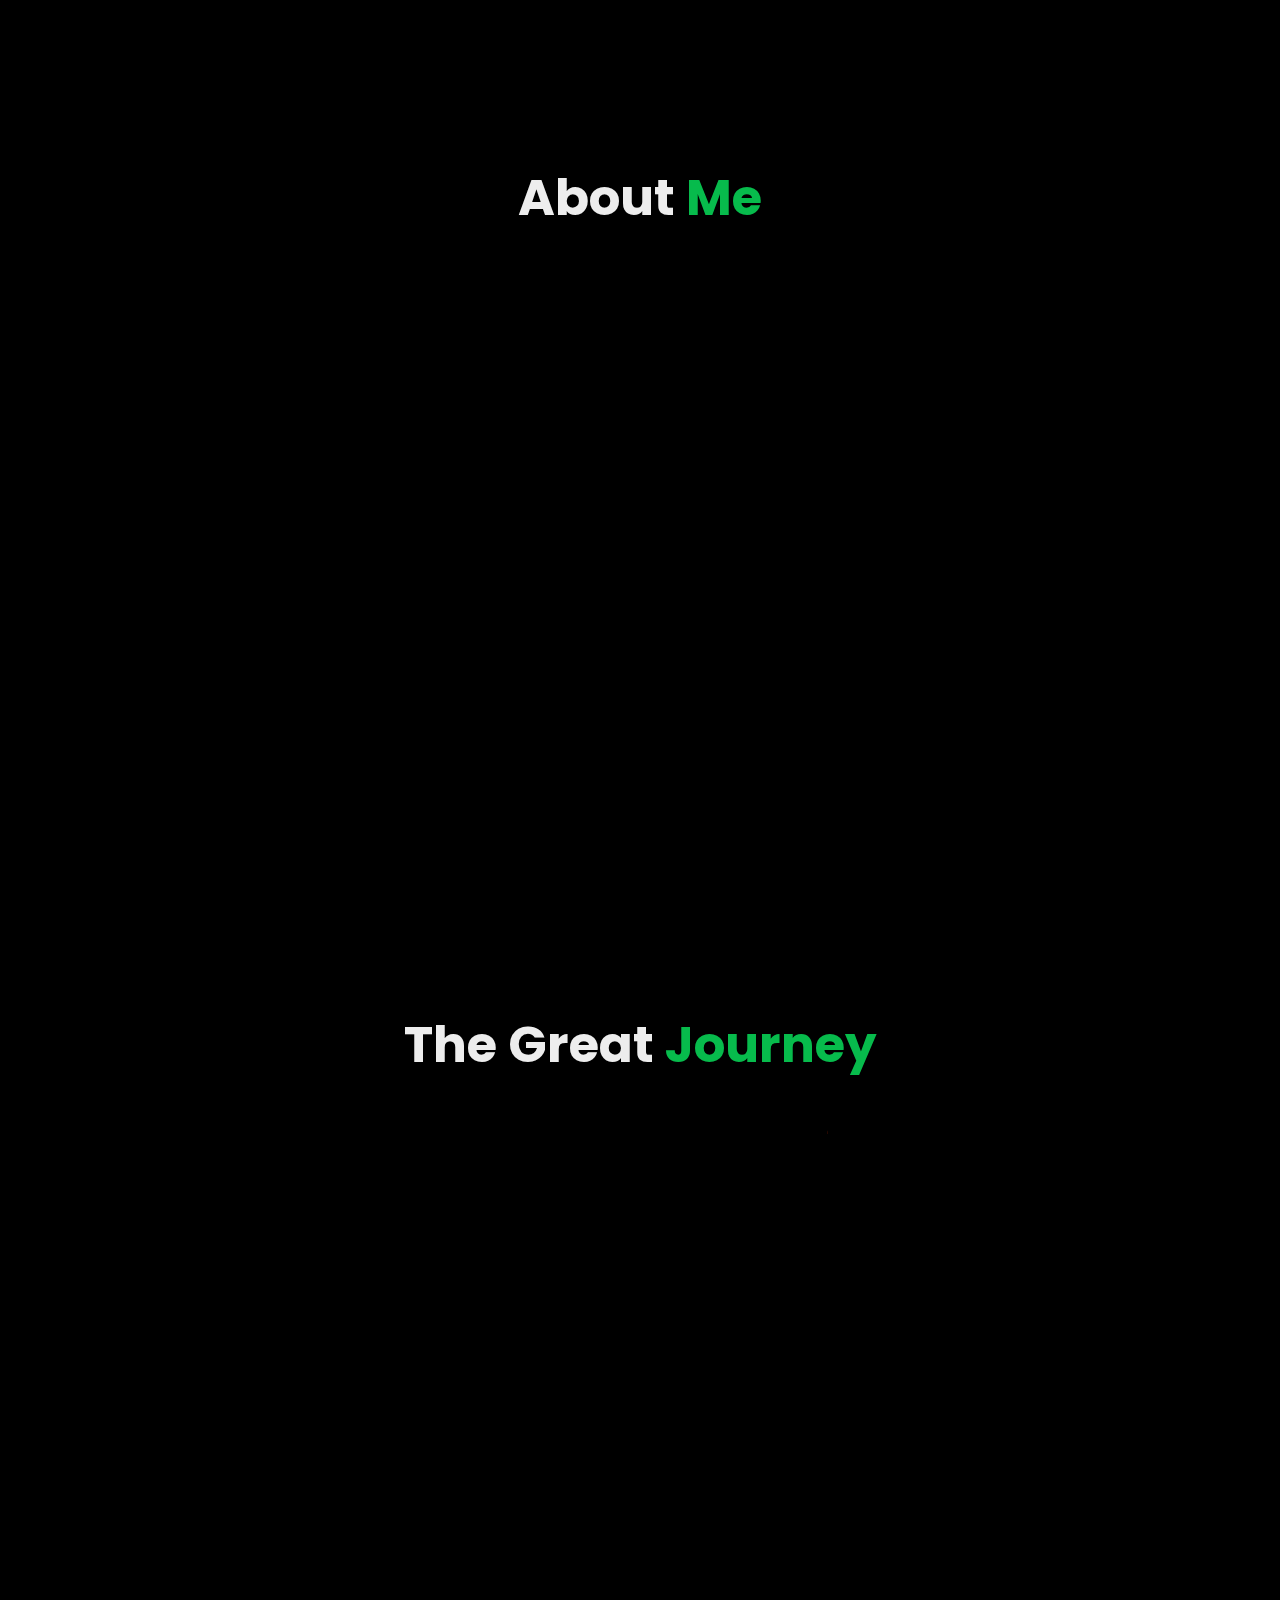
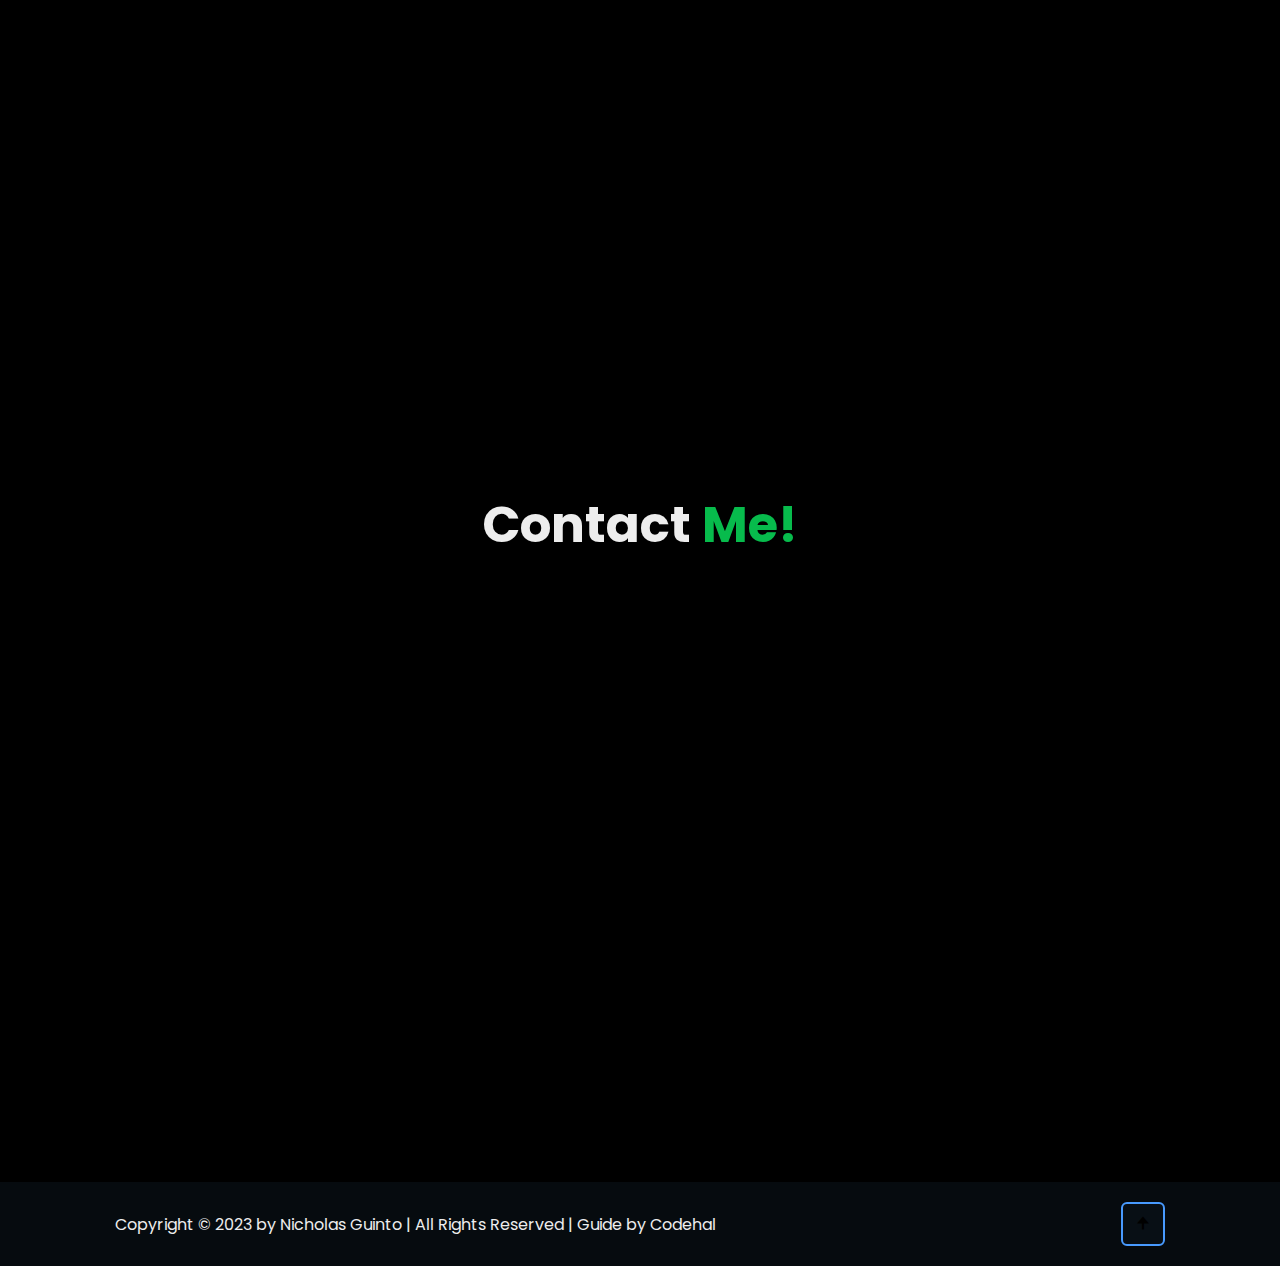
<file: index.html>
<!DOCTYPE html>
<!--
    Title: Portfolio
    Author: Nicholas Guinto
    Purpose: Showcase works and education over time
    Source: Codehal @ https://www.youtube.com/watch?v=sQoiM7i5Nqc&t=274s
    Associated Files: style.css, mobile.css, script.js, logo.PNG, background.png, about.png
-->

<html lang = "en">
<head>
    <meta charset = "utf-8">
    <meta http-equiv = "X-UA-Compatible" content = "IE=edge">
    <meta name = "viewport" content = "width=device=width, initial-scale =1.0">
    <title>Nicholas Guinto | Portfolio</title>

    <link rel = "stylesheet" href = "css/style.css">
    <link rel = "stylesheet" href = "css/mobile.css">
    <link rel = "stylesheet" href = "css/animation.css">

    <!---------------------------------- Box Icons ----------------------------------->
    <link href='https://unpkg.com/boxicons@2.1.4/css/boxicons.min.css' rel='stylesheet'>
</head>
<body>
    <!---------------------------------- Header Design ----------------------------------->
    <header class = "header">
        <a href = "index.html" class = "logo"><img src = "images/logo.PNG" class = "logo" alt = "logo"><span class="animate" style="--i:1;"></span></a>

        <div class="bx bx-menu" id="menu-icon"><span class="animate" style="--i:2;"></span></div>

        <nav class = "navbar">
            <a href= "#home" class ="active">Home</a>
            <a href= "#skills">Skills</a>
            <a href= "#about">About</a>
            <a href= "#education">Education</a>
            <a href= "#contact">Contact</a>

            <span class="active-nav"></span>
            <span class="animate" style="--i:2;"></span>
        </nav>
    </header>

    <!---------------------------------- Home Section Design ----------------------------------->
    <section class="home show-animate" id="home">
        <div class="home-content">
            <h1>Hi! I'm Nicholas <span>Guinto</span><span class="animate" style="--i:2;"></span></h1>
            <div class="text-animate">
                <h3>Comp Sci Major</h3>
                <span class="animate" style="--i:3;"></span>
            </div>
            <p>I am currently studying at SUNY New Paltz for my Bachelor's. Outside of being a student,
                I am the appointed treasurer of the Epsilon Sigma chapter of <a href ="https://www.apd.org" target="_blank">Alpha Phi Delta Fraternity</a>
                and I am a part time Eyewear Advisor for <a href="http://austinryanoptika.weebly.com/" target="_blank">Austin Ryan Optika.</a>
                <span class="animate" style="--i:4;"></span>
            </p>

            <div class="btn-box">
                <a href="#contact" class="btn">Hire Me</a>
                <a href="downloads/Nicholas's Resume.pdf" target="_blank" class="btn"><i class='bx bx-download' ></i>Resume</a>
                <span class="animate" style="--i:5;"></span>
            </div>
        </div>

        <div class="home-sci">
            <a href="https://www.facebook.com/nikko.guinto.3" target="_blank"><i class='bx bxl-facebook-circle' ></i></a>
            <a href="https://www.instagram.com/itsnikkoguinto/" target="_blank"><i class='bx bxl-instagram-alt' ></i></a>
            <a href="https://www.linkedin.com/in/nicholas-guinto-34b02a158/" target="_blank"><i class='bx bxl-linkedin-square' ></i></a>
            <a href="https://github.com/nikkoguinto99" target="_blank"><i class='bx bxl-github'></i></a>
            <span class="animate" style="--i:6;"></span>
        </div>

        <div class="home-imgHover"></div>
        <span class="animate home-img" style="--i:7;"></span>
    </section>
<!---------------------------------- Skills Section Design ----------------------------------->
<section class="skills" id="skills">
    <h2 class="heading">My <span>Skills</span><!--<span class="animate scroll" style="--i:1;"></span> Adds Animation--></h2>

    <div class="skills-row">
        <div class="skills-column">
            <h3 class="title">Coding Skills<span class="animate scroll" style="--i:2;"></span></h3>

            <div class="skills-box">
                <div class="skills-content">
                    <div class="progress">
                        <h3>HTML <span>60%</span></h3>
                        <div class="bar"><span></span></div>
                    </div>

                    <div class="progress">
                        <h3>CSS <span>60%</span></h3>
                        <div class="bar"><span></span></div>
                    </div>

                    <div class="progress">
                        <h3>PHP <span>40%</span></h3>
                        <div class="bar"><span></span></div>
                    </div>

                    <div class="progress">
                        <h3>SQL <span>30%</span></h3>
                        <div class="bar"><span></span></div>
                    </div>

                </div>
                <span class="animate scroll" style="--i:3;"></span>
            </div>
        </div>

        <div class="skills-column">
            <h3 class="title">Professional Skills<span class="animate scroll" style="--i:5;"></span></h3>

            <div class="skills-box">
                <div class="skills-content">
                    <div class="progress">
                        <h3>Web Design <span>80%</span></h3>
                        <div class="bar"><span></span></div>
                    </div>

                    <div class="progress">
                        <h3>Graphic Design <span>75%</span></h3>
                        <div class="bar"><span></span></div>
                    </div>

                    <div class="progress">
                        <h3>Backend <span>50%</span></h3>
                        <div class="bar"><span></span></div>
                    </div>

                    <div class="progress">
                        <h3>Presentation <span>65%</span></h3>
                        <div class="bar"><span></span></div>
                    </div>

                </div>
                <span class="animate scroll" style="--i:6;"></span>
            </div>
            
        </div>

    </div>
</section>
    <!---------------------------------- About Section Design ----------------------------------->
    <section class="about" id="about">
        <h2 class="heading">About <span>Me</span><!--<span class="animate scroll" style="--i:1;"></span> Adds animation --></h2>

        <div class="about-img">
            <img src="images/about.png" alt="About">
            <span class = "circle-spin"></span>
            <span class="animate scroll" style="--i:2;"></span>
        </div>

        <div class="about-content">
            <h3>Entry Level Cybersecurity<span class="animate scroll" style="--i:3;"></span></h3>
            <p>As stated above, I am currently a Senior year undergraduate at SUNY New Paltz. By the end of my
                curriculum, I am hoping to get a career in the world of Cybersecurity. I have always been curious about
                technology and computer programming. When I have an idea of what I want to make, I set out to do what I must in order
                to make that goal a reality. Click on the button below to see some of my work!
                <span class="animate scroll" style="--i:4;"></span>
            </p>

            <div class="btn-box btns">
                <a href="pages/works.html" class = "btn">See Work</a>
                <span class="animate scroll" style="--i:5;"></span>
            </div>
        </div>
    </section>

    <!---------------------------------- Education Section Design ----------------------------------->
    <section class="education" id="education">
        <h2 class="heading">The Great <span>Journey</span><!-- <span class="animate scroll" style="--i:1;"></span> Adds Animation --></h2>

        <div class="education-row">
            <div class="education-column">
                <h3 class="title">Education<span class="animate scroll" style="--i:2;"></span></h3>

                <div class="education-box">
                    <div class="education-content">
                        <div class="content">
                            <div class="year"><i class='bx bx-calendar' ></i> 2015-2018</div>
                            <h3>Regents Diploma w/ Advanced Designation</h3>
                            <p>Students must score 65 or higher on the following nine exams to earn an advanced Regents diploma.

                                English Language Arts (ELA)
                                Three math exams (Algebra I, Geometry, and Algebra II/Trigonometry)
                                One social studies exam (Global History and Geography or U.S. History and Government)
                                Two science exams (Living Environment and one of these: Chemistry, Earth Science, or Physics)
                                Any additional Regents exam, or another option approved by the State
                                Any NYC World Languages exam (also known as Languages Other Than English (LOTE) exam)</p>
                        </div>
                    </div>

                    <div class="education-content">
                        <div class="content">
                            <div class="year"><i class='bx bx-calendar' ></i> 2018-2022</div>
                            <h3>Associate of Applied Science in Computer Information Systems</h3>
                            <p>After switching majors from Occupational Therapist Assistant to Computer Information Systems,
                                I graduated from Rockland Community College in 2022
                            </p>
                        </div>
                    </div>

                    <div class="education-content">
                        <div class="content">
                            <div class="year"><i class='bx bx-calendar' ></i> 2022-Present</div>
                            <h3>Bachelor's Degree in Computer Science</h3>
                            <p>Currently in Progress, expected to graduate in 2025</p>
                        </div>
                    </div>
                    <span class="animate scroll" style="--i:3;"></span>
                </div>

            </div>

            <div class="education-column">
                <h3 class="title">Experience<span class="animate scroll" style="--i:5;"></span></h3>

                <div class="education-box">
                    <div class="education-content">
                        <div class="content">
                            <div class="year"><i class='bx bx-calendar' ></i> 2020-Present</div>
                            <h3>Web Development | Artist Portfolio</h3>
                            <p>Simple HTML/CSS files that showcase art portfolio</p>
                        </div>
                    </div>

                    <div class="education-content">
                        <div class="content">
                            <div class="year"><i class='bx bx-calendar' ></i> Fall 2023</div>
                            <h3>Computer Science Portfolio</h3>
                            <p>Displays my current work within Computer Science!
                            </p>
                        </div>
                    </div>

                    <div class="education-content">
                        <div class="content">
                            <div class="year"><i class='bx bx-calendar' ></i> Fall 2023 | IN PROGRESS</div>
                            <h3>O.P.T.I.C.s</h3>
                            <p>Currently in Progress</p>
                        </div>
                    </div>
                    <span class="animate scroll" style="--i:6;"></span>
                </div>
            </div>
        </div>
    </section>
    <!---------------------------------- Contact Section Design ----------------------------------->
    <section class="contact" id="contact">
        <h2 class="heading">Contact <span>Me!</span><!-- <span class="animate scroll" style="--i:1;"></span> Adds Animation --></h2>

        <form name="submit-to-google-sheet">
            <div class="input-box">
                <div class="input-field">
                    <input type="text" name="Name" placeholder="Full Name" required>
                    <span class="focus"></span>
                </div>

                <div class="input-field">
                    <input type="text" name="Email" placeholder="Email Address" required>
                    <span class="focus"></span>
                </div>
                <span class="animate scroll" style="--i:3;"></span>

                <div class="input-field">
                    <input type="text" name="Phone" placeholder="Mobile Number" required>
                    <span class="focus"></span>
                </div>
                <div class="input-field">
                    <input type="text" name="Subject" placeholder="Email Subject" required>
                    <span class="focus"></span>
                </div>

                <span class="animate scroll" style="--i:5;"></span>
            </div>
                <div class="textarea-field">
                    <textarea name="Message" id="" cols="30" rows="10" name="Message" placeholder="Your Message" required></textarea>
                    <span class="focus"></span>
                
                    <span class="animate scroll" style="--i:7;"></span>
                </div>
                <div class="btn-box btns">
                    <button type="submit" class="btn">Submit</button>

                    <span class="animate scroll" style="--i:8;"></span>
                </div>
                <span id="msg"><h3></h3></span>
        </form>

    </section>
    <!---------------------------------- Footer Section Design ----------------------------------->
    <footer class="footer">
        <div class="footer-text">
            <p>Copyright &copy; 2023 by Nicholas Guinto | All Rights Reserved | Guide by Codehal</p>

        </div>

        <div class="footer-iconTop">
            <a href="#"><i class='bx bxs-up-arrow-alt' ></i></a>
        </div>
    </footer>
    <script src = "js/script.js"></script>

    <!-- Source: https://github.com/jamiewilson/form-to-google-sheets -->
      <script>
        const scriptURL = 'https://script.google.com/macros/s/AKfycbwsP_DLE55e_g3i7zGazkuP1KinkRwh6Ux7Jh26ggxF7Fr5qbSu6zJV5v5cDweLjNpA/exec';
        const form = document.forms['submit-to-google-sheet'];
        const msg = document.getElementById("msg")

        form.addEventListener('submit', e => {
        e.preventDefault();
        fetch(scriptURL, { method: 'POST', body: new FormData(form) })
        .then(response => {
            msg.innerHTML = "Message Sent Succesfully"
            setTimeout(function(){
                msg.innerHTML = ""
            }, 5000)
            form.reset()
        })
        .catch(error => console.error('Error!', error.message));
        });
      </script>
</body>
</html>
</file>
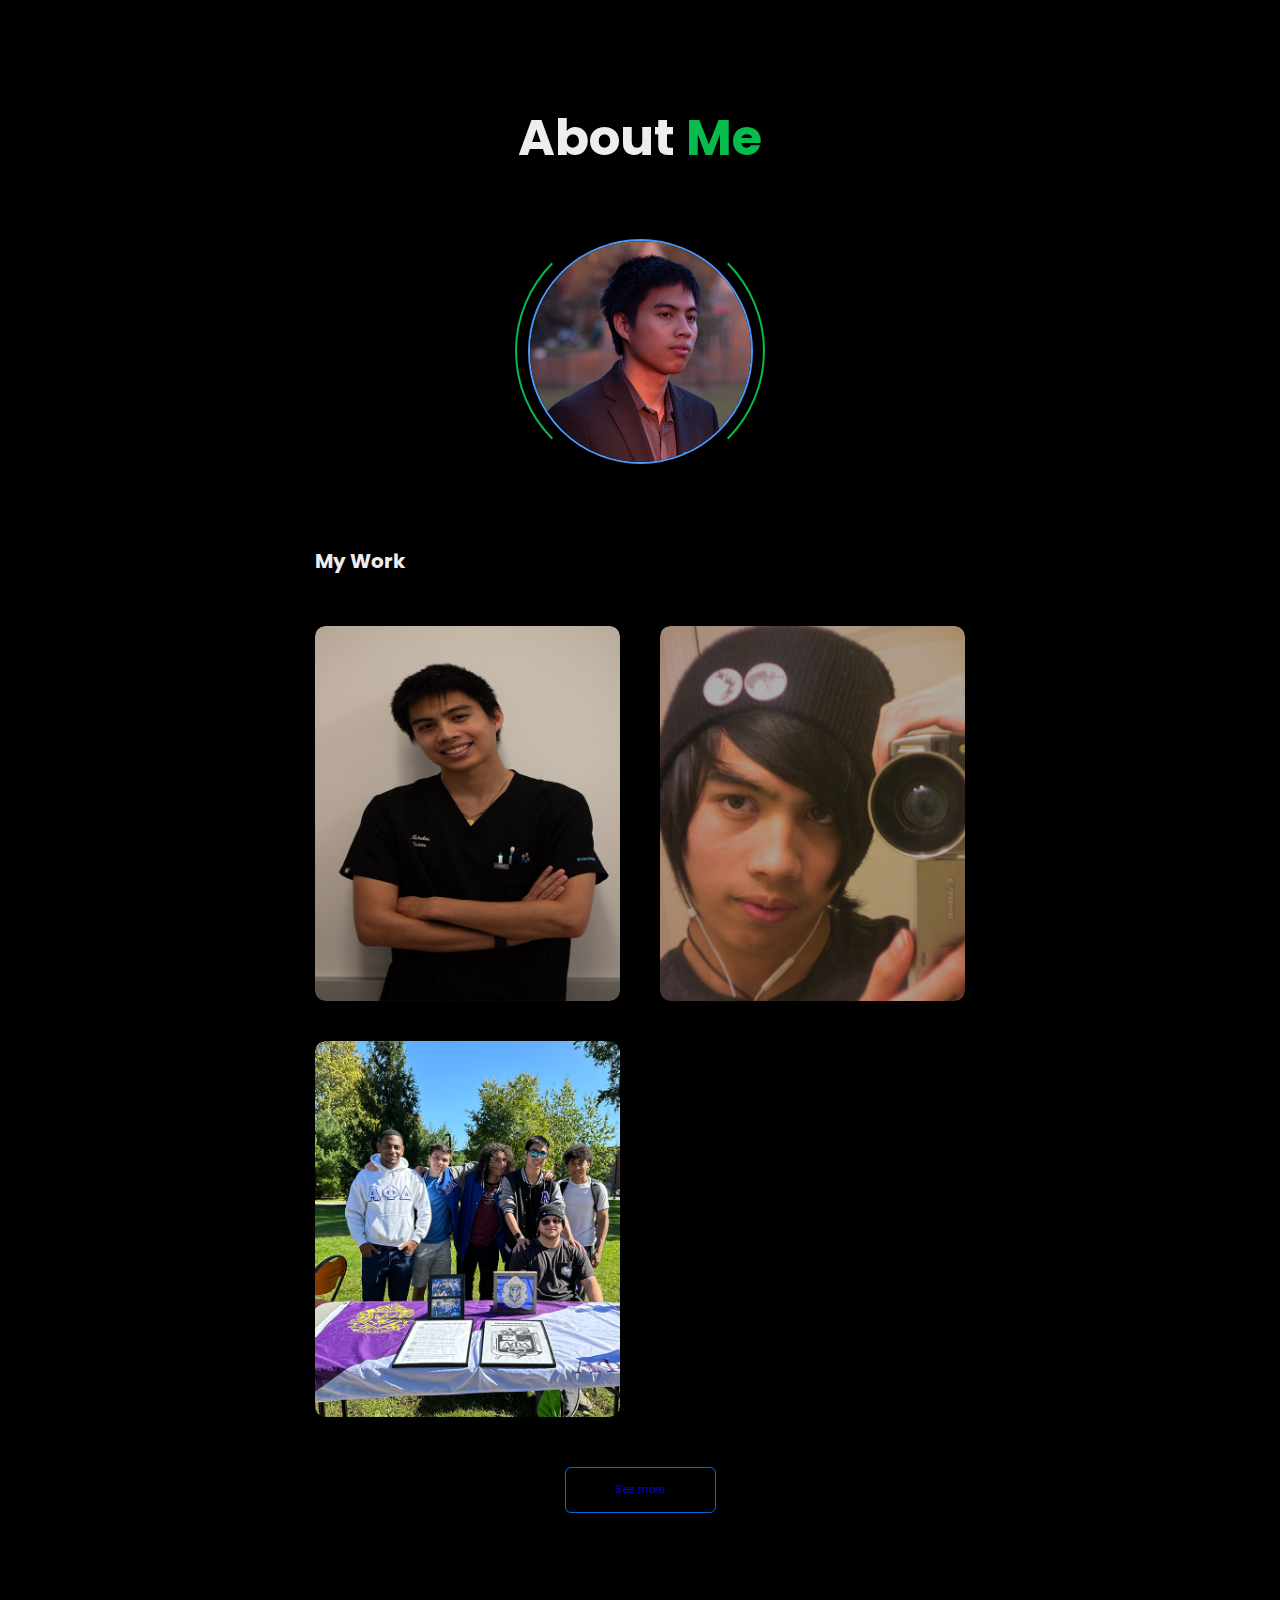
<file: pages/works.html>
<!DOCTYPE html>
<!--
    Title: Works Page
    Author: Nicholas Guinto
    Purpose: Showcase works and education over time
    Source: Codehal @ https://www.youtube.com/watch?v=sQoiM7i5Nqc&t=274s
    Associated Files: style.css, mobile.css, script.js, logo.PNG, background.png, about.png, index.html
-->

<html lang = "en">
<head>
    <meta charset = "utf-8">
    <meta http-equiv = "X-UA-Compatible" content = "IE=edge">
    <meta name = "viewport" content = "width=device=width, initial-scale =1.0">
    <title>Nicholas Guinto | Portfolio</title>

    <link rel = "stylesheet" href = "../css/style.css">
    <link rel = "stylesheet" href = "../css/mobile.css">
    <link rel = "stylesheet" href = "../css/animation.css">
    <link rel = "stylesheet" href = "../css/workstyle.css">

    <!-- Box Icons -->
    <link href='https://unpkg.com/boxicons@2.1.4/css/boxicons.min.css' rel='stylesheet'>
</head>
<body>
    <header class = "header">
        <a href = "../index.html" class = "logo"><img src = "../images/logo.PNG" class = "logo" alt = "logo"><span class="animate" style="--i:1;"></span></a>

        <div class="bx bx-menu" id="menu-icon"><span class="animate" style="--i:2;"></span></div>

        <nav class = "navbar">
            <a href= "../index.html#home">Home</a>
            <a href= "../index.html#skills">Skills</a>
            <a href= "#" class ="active">About</a>
            <a href= "../index.html#education">Education</a>
            
            <a href= "../index.html#contact">Contact</a>

            <span class="active-nav"></span>
            <span class="animate" style="--i:2;"></span>
        </nav>
    </header>
    <section class="about" id="about">
        <h2 class="heading">About <span>Me</span></h2>

        <div class="about-img">
            <img src="../images/about.png" alt="About">
            <span class = "circle-spin"></span>
        </div>
        <div id="portfolio">
            <div class="container">
                <h1 class = "sub-title">My Work</h1>
                <div class="work-list">
                    <div class="work">
                        <img src = "../images/work-1.png">
                        <div class="layer">
                            <h3>O.P.T.I.C.S</h3>
                            <p>Currently a work in Progress. Utlizes PHP and SQL to
                                function as a patient and doctor portal for
                                Optometrists
                            </p>
                            <a href = "#"><box-icon name='link-external'></box-icon></a>
                        </div>
                    </div>
                    <div class="work">
                        <img src = "../images/work-3.png">
                        <div class="layer">
                        <h3>Filmography/Photography</h3>
                        <p>Setting and visuals is very important when it comes to
                            constructing 3D spaces for games or other
                            3D based applications
                        </p>
                        <a href = "#"><box-icon name='link-external'></box-icon></a>
                        </div>
                    </div>
                    <div class="work">
                        <img src = "../images/work-2.png">
                        <div class="layer">
                        <h3>Team Building and Organization</h3>
                        <p>It is imperative to work alongside a team that works
                            just as hard and is just as cooperative as you are
                        </p>
                        <a href = "#"><box-icon name='link-external'></box-icon></a>
                        </div>
                    </div>
                </div>
                <a href ="#" class = "btn">See more</a>
            </div>
        </div>       
        
    </section>
</body>
</html>
</file>
<file: css/style.css>
/**
    Title: Stlye.css
    Author: Nicholas Guinto
    Purpose: Main CSS file to stylize index.html
**/

@import url('https://fonts.googleapis.com/css2?family=Poppins:wght@300;400;500;600;700;800;900&display=swap');

*{
    margin: 0;
    padding: 0;
    box-sizing: border-box;
    text-decoration: none;
    border: none;
    outline: none;
    scroll-behavior: smooth;
    font-family: 'Poppins',sans-serif;
}

:root{
    --bg-color: #000000; /*Background*/
    --second-bg-color: #05081A; /*Use for Footer*/
    --tertiary-bg-color: 
    --text-color: #ededed; /*White Text*/
    --main-color: #07BB4C; /*Primary Green*/
    --secondary-color: #58A3FE; /*Secondary Blue*/
}

html{
    font-size: 62.5%;
    overflow-x: hidden;
}

body{
    background: var(--bg-color);
    color: var(--text-color);
}

.header{
    position: fixed;
    top: 0;
    left: 0;
    width: 100%;
    padding: 2rem 9%;
    background: transparent; /**Header background change color!*/
    display: flex;
    justify-content: space-between;
    align-items: center;
    z-index: 100;
    transition: .3s;
}

.header.sticky{
   /* background: var(--second-bg-color); */
}

.logo{
    position: relative;
    font-size: 2.5rem;
    color: var(--text-color);
    font-weight: 600; 
}

.navbar{
    position: relative;
}

.navbar a{
    font-size: 1.7rem;
    color: var(--text-color);
    font-weight: 500;
    margin-left: 3.5rem;
    transition: .3s;
}

.navbar a:hover,
.navbar a.active{
    color: var(--main-color);
}

#menu-icon{
    font-size: 3.6rem;
    color: var(--text-color);
    cursor: pointer;
    display: none;
}

section{
    min-height: 100vh;
    padding: 10rem 9% 2rem;
}

.home{
    display: flex;
    align-items: center;
    padding: 0 9%;
    background: url('../images/background.png') no-repeat;
    background-size: cover;
    background-position: center;
}

.logo{
    width: 150px;
}

.home-content{
    max-width: 60rem;
    z-index: 99;
}

.home-content h1{
    position: relative;
    display: inline-block;
    font-size: 5.6rem;
    font-weight: 700;
    line-height: 1.3;
}

/* Changes Span in H1 to all White */ /*
.home-content h1 span{
    color: var(--text-color)
}
*/

.home-content .text-animate{
    position: relative;
    width: 32.8rem;
}

.home-content .text-animate h3{
    font-size: 3.2rem;
    font-weight: 700;
    color: transparent;
    -webkit-text-stroke: .7px var(--main-color); 
    background-image: linear-gradient(var(--main-color), var(--main-color));
    background-repeat: no-repeat;
    -webkit-background-clip: text;
    background-position: -33rem 0; /* Change first value for text fill in*/
    animation: homeBgText 6s linear infinite;
    animation-delay: 2s;
}

.home.show-animate .home-content .text-animate h3{
    animation: homeBgText 6s linear infinite;
    animation-delay: 2s;
}

.home-content .text-animate h3::before{
    content: '';
    position: absolute;
    top: 0;
    left: 0;
    width: 0;
    height: 100%;
    border-right: 2px solid var(--main-color);
    z-index: 1;
    animation: homeCursorText 6s linear infinite;
    animation-delay: 2s;
}

.home.show-animate .home-content .text-animate h3::before{
    animation: homeCursorText 6s linear infinite;
    animation-delay: 2s;
}

.home-content p{
    position: relative;
    font-size: 1.6rem;
    margin: 2rem 0 4rem;
}

.btn-box{
    position: relative;
    display: flex;
    justify-content: space-between;
    width: 34.5rem;
    height: 5rem;
}

.btn-box .btn{
    position: relative;
    display: inline-flex;
    justify-content: center;
    align-items: center;
    width: 15rem;
    height: 100%;
    background: var(--secondary-color);
    border: .2rem solid var(--secondary-color); /** Sets border of button background **/
    border-radius: .8rem; /** Rounds Buttons **/
    font-size: 1.8rem;
    font-weight: 600;
    letter-spacing: .1rem;
    color: var(--bg-color);
    z-index: 1;
    overflow: hidden;
    transition: .5s;
}

.btn-box .btn:hover{
    color: var(--secondary-color);
}

.btn-box .btn:nth-child(2){
    background: transparent;
    color: var(--secondary-color);
}

.btn-box .btn:nth-child(2):hover{
    color: var(--bg-color);
}

.btn-box .btn:nth-child(2)::before{
    background: var(--secondary-color);
}

.btn-box .btn::before{
    content: '';
    position: absolute;
    top: 0;
    left: 0;
    width: 0%;
    height: 100%;
    background: var(--bg-color);
    z-index: -1;
    transition: .5s;
}

.btn-box .btn:hover::before{
    width: 100%;
}

.home-sci{
    position: absolute;
    bottom: 4rem;
    width: 170px;
    display: flex;
    justify-content: space-between;
}

.home-sci a{
    position: relative;
    display: inline-flex;
    justify-content: center;
    align-items: center;
    width: 40px;
    height: 40px;
    background: transparent;
    border: .2rem solid var(--secondary-color);
    border-radius: 50%;
    font-size: 20px;
    color: var(--secondary-color);
    z-index: 1;
    overflow: hidden;
}

.home-sci a:hover{
    color: var(--bg-color);
}

.home-sci a::before{
    content: '';
    position: absolute;
    top: 0;
    left: 0;
    width: 0%;
    height: 100%;
    background: var(--secondary-color);
    z-index: -1;
    transition: .5s;
}

.home-sci a:hover::before{
    width: 100%
}

.home-imgHover{
    position: absolute;
    top: 0;
    right: 0;
    width: 25%; /* Modify this to choose hover width*/
    height: 100%;
     /*border: 2px solid red;*/ /* Uncomment this for Debugging purposes*/
    transition: 3s;
}

.home-imgHover:hover{
    background: var(--bg-color);
    opacity: .8;
}

/************************************************** About Me **************************************************/

.about{
    display: flex;
    justify-content: center;
    align-items: center;
    flex-direction: column;
    gap: 2rem;
    background: var(--bg-color);
    padding-bottom: 6rem;
}

.heading{
    position: relative;
    font-size: 5rem;
    margin-bottom: 3rem;
    text-align: center;
}

span{
    color: var(--main-color);
}

.about-img{
    position: relative;
    width: 25rem;
    height: 25rem;
    border-radius: 50%;
    display: flex;
    justify-content: center;
    align-items: center;
}

.about-img img{
    width: 90%;
    border-radius: 50%;
    border: .2rem solid var(--secondary-color);
}

.about-img .circle-spin{
    position: absolute;
    top: 50%;
    left: 50%;
    transform: translate(-50%, -50%) rotate(0);
    width: 100%;
    height: 100%;
    border-radius: 50%;
    border-top: .2rem solid var(--bg-color);
    border-bottom: .2rem solid var(--bg-color);
    border-left: .2rem solid var(--main-color);
    border-right: .2rem solid var(--main-color);
    animation: aboutSpinner 8s linear infinite;
}

.about-content{
    text-align: center;
}

.about-content h3{
    position: relative;
    font-size: 2.6rem;
}

.about-content p{
    position: relative;
    font-size: 1.6rem;
    margin: 2rem 0 3rem;
}

.btn-box.btns{
    display: inline-block;
    width: 15rem;
}

/************************************************** Education & Experience **************************************************/

.education{
    display: flex;
    justify-content: center;
    align-items: center;
    flex-direction: column;
    min-height: auto;
    padding-bottom: 5rem;
}

.education .education-row{
    display: flex;
    flex-wrap: wrap;
    gap: 5rem;
}

.education-row .education-column{
    flex: 1 1 40rem;
}

.education-column .title{
    position: relative;
    display: inline-block;
    font-size: 2.5rem;
    margin: 0 0 1.5rem 2rem;
}

.education-column .education-box{
    position: relative;
    border-left: .2rem solid var(--secondary-color);
}

.education-box .education-content{
    position: relative;
    padding-left: 2rem;
}

.education-box .education-content::before{
    content: '';
    position: absolute;
    top: 0;
    left: -1.1rem;
    width: 2rem;
    height: 2rem;
    background: var(--secondary-color);
    border-radius: 50%;

}

.education-content .content{
    position: relative;
    padding: 1.5rem;
    border: .2rem solid var(--secondary-color);
    border-radius: .6rem;
    margin-bottom: 2rem;
    overflow: hidden;
}

.education-content .content::before{
    content: '';
    position: absolute;
    top: 0;
    left: 0;
    width: 0%;
    height: 100%;
    background: var(--secondary-color);
    z-index: -1;
    transition: .5s;
}

.education-content .content:hover::before{
    width: 100%;
    opacity: 5%;
}

.education-content .content .year{
    font-size: 1.5rem;
    color: var(--secondary-color);
    padding-bottom: .5rem;
}

.education-content .content .year i{
    padding-right: .5rem;
}

.education-content .content h3{
    font-size: 2rem;
}

.education-content .content p{
    font-size: 1.6rem;
}

/************************************************** Skills **************************************************/

.skills{
    min-height: auto;
    padding-bottom: 7rem;
    background: var(--bg-color);
}

.skills h2{
    display: inline-block;
    left: 50%;
    transform: translateX(-50%);
}

.skills .skills-row{
    display: flex;
    flex-wrap: wrap;
    gap: 5rem;
}

.skills-row .skills-column{
    flex: 1 1 40rem;
}

.skills-column .title{
    position: relative;
    display: inline-block;
    font-size: 2.5rem;
    margin: 0 0 1.5rem;
}

.skills-column .skills-box{
    position: relative;
}

.skills-box .skills-content{
    position: relative;
    border: .2rem solid var(--secondary-color);
    border-radius: .6rem;
    padding: .5rem 1.5rem;
    z-index: 1;
    overflow: hidden;
}

.skills-box .skills-content::before{
    content: '';
    position: absolute;
    top: 0;
    left: 0;
    width: 0%;
    height: 100%;
    background: var(--secondary-color);
    z-index: -1;
    transition: .5s;
}

.skills-box .skills-content:hover::before{
    width: 100%;
    opacity: 5%;
}

.skills-content .progress{
    padding: 1rem 0;
}

.skills-content .progress h3{
    font-size: 1.7rem;
    display: flex;
    justify-content: space-between;
}

.skills-content .progress h3 span{
    color: var(--text-color);
}

.skills-content .progress .bar{
    height: 2.5rem;
    border-radius: .6rem;
    border: .2rem solid var(--secondary-color);
    padding: .5rem;
    margin: 1rem 0;
}

.skills-content .progress .bar span{
    display: block;
    height: 100%;
    border-radius: .3rem;
    background: var(--secondary-color);
}

/************************************************** Coding Percentages **************************************************/

.skills-column:nth-child(1) .skills-content .progress:nth-child(1) .bar span{ /*HTML*/
    width: 60%;
}

.skills-column:nth-child(1) .skills-content .progress:nth-child(2) .bar span{ /*CSS*/
    width: 60%;
}

.skills-column:nth-child(1) .skills-content .progress:nth-child(3) .bar span{ /*PHP*/
    width: 40%;
}

.skills-column:nth-child(1) .skills-content .progress:nth-child(4) .bar span{ /*SQL*/
    width: 30%;
}

/************************************************** Professional Percentages **************************************************/

.skills-column:nth-child(2) .skills-content .progress:nth-child(1) .bar span{ /*Web Design*/
    width: 80%;
}

.skills-column:nth-child(2) .skills-content .progress:nth-child(2) .bar span{ /*Graphic Design*/
    width: 75%;
}

.skills-column:nth-child(2) .skills-content .progress:nth-child(3) .bar span{ /*Backend*/
    width: 50%;
}

.skills-column:nth-child(2) .skills-content .progress:nth-child(4) .bar span{ /*Presentation*/
    width: 65%;
}

.contact{
    min-height: auto;
    padding-bottom: 7rem;
}

.contact h2{
    display: inline-block;
    left: 50%;
    transform: translateX(-50%);
}

.contact form{
    max-width: 70rem;
    margin: 0 auto;
    text-align: center;
}

.contact form .input-box{
    position: relative;
    display: flex;
    justify-content: space-between;
    flex-wrap: wrap;
}

.contact form .input-box .input-field{
    position: relative;
    width: 49%;
    margin: .8rem 0;
}

.contact form .input-box .input-field input,
.contact form .textarea-field textarea{
    width: 100%;
    height: 100%;
    padding: 1.5rem;
    font-size: 1.6rem;
    color: var(--text-color);
    background: transparent;
    border-radius: .6rem;
    border: .2rem solid var(--secondary-color);
}

.contact form .input-box .input-field input::placeholder,
.contact form .textarea-field textarea::placeholder{
    color: var(--text-color);
}

.contact form .focus{
    position: absolute;
    top: 0;
    left: 0;
    width: 0%;
    height: 100%;
    background: var(--second-bg-color);
    z-index: -1;
    transition: .5s;
}

.contact form .input-box .input-field input:focus~.focus,
.contact form .input-box.input-field input:valid~.focus,
.contact form .textarea-field textarea:focus~.focus,
.contact form .textarea-field textarea:focus~.focus {
    width: 100%
}

.contact form .textarea-field{
    position: relative;
    margin: .8rem 0 2.7rem;
    display: flex;
}

.contact form .textarea-field textarea{
    resize: none;
}

.contact form .btn-box.btns .btn{
    cursor: pointer;
}

.contact .btn-msg-container{
    display: flex;
    flex-direction: column;
    align-items: center;
}

.contact .btn-msg-container .btn-box{
    margin-top: 10px;
}

/************************************************** Footer **************************************************/

.footer{
    position: relative;
    display: flex;
    justify-content: space-between;
    align-items: center;
    flex-wrap: wrap;
    padding: 2rem 9%;
    background: var(--second-bg-color);
}

.footer-text,
.footer-iconTop{
    position: relative;
}

.footer-text p{
    font-size: 1.6rem;
}

.footer-iconTop a{
    position: relative;
    display: inline-flex;
    justify-content: center;
    align-items: center;
    padding: .8rem;
    background: var(--second-bg-color);
    border: .2rem solid var(--secondary-color);
    border-radius: .6rem;
    z-index: 1;
    overflow: hidden;
}

.footer-iconTop a::before{
    content: '';
    position: absolute;
    top: 0;
    left: 0;
    width: 0%;
    height: 100%;
    background: var(--secondary-color);
    z-index: -1;
    transition: .5s;
}

.footer-iconTop a:hover::before{
    width: 100%;
}

.footer-iconTop a i{
    font-size: 2.4rem;
    color: var(--bg-color);
}

/************************************************** Works HTML **************************************************/
</file>
<file: css/mobile.css>
/**
    Title: mobile.css
    Author: Nicholas Guinto
    Purpose: Organizes html page for tablets and handheld devices
**/

@import url('https://fonts.googleapis.com/css2?family=Poppins:wght@300;400;500;600;700;800;900&display=swap');

:root{
    --bg-color: #000000; /*Background*/
    --second-bg-color: #0b141a91; /*Unsure*/
    --text-color: #ededed; /**/
    --main-color: #07BB4C; /**/
    --secondary-color: #489AFE;
}

/* Breakpoints */
@media (max-width: 1200px){
    html{
        font-size: 55%;
    }
}

@media (max-width: 991px){
    .header{
        padding: 2rem 4%;
    }
    section{
        padding: 10rem 4% 2rem;
    }
    .home{
        padding: 0 4%;
    }
    .footer{
        padding: 2rem 4%;
    }
}

@media (max-width: 768px){
    .header{
        background: var(--bg-color);
    }
    #menu-icon{
        display: block;
    }
    .navbar{
        position: absolute;
        top: 100%;
        left: -100%;
        width: 100%;
        padding: 1rem 4%;
        background: var(--secondary-color);
        box-shadow: 0 .5rem 1rem rgba(0,0,0,.2);
        z-index: 1;
        transition: .25s ease;
        transition-delay: .25s;

    }
    .navbar.active{
        left: 0%;
        transition-delay: 0s;
    }
    .navbar .active-nav{
        position: absolute;
        top: 0;
        left: -100%;
        width: 100%;
        height: 100%;
        background: var(--main-color);
        border-top: .1rem solid rgba(0,0,0,.2);
        z-index: -1;
        transition: .25s ease;
        transition-delay: 0s;
    }
    .navbar.active .active-nav{
        left: 0;
        transition-delay: .25s;
    }
    .navbar a{
        display: block;
        font-size: 2rem;
        margin: 3rem 0;
        transform: translateX(-20rem);
        transition: .25s ease;
        transition-delay: 0s;
    }
    .navbar.active a{
        transform: translateX(0);
        transition-delay: .25s;
    }
    .home-imgHover{
        pointer-events: none;
        background: var(--bg-color);
        opacity: .6;
    }
}

@media (max-width: 520px){
    html{
        font-size: 50%;
    }
    .home-content h1{
        display: flex;
        flex-direction: column;
    }
    .home-sci{
        width: 160px;
    }
    .home-sci a{
        width: 38px;
        height: 38px;
    }
}

@media (max-width: 462px){
    .home-content h1{
        font-size: 5.2em;
    }
    .education{
        padding: 10rem 4% 5rem 5%;
    }
    .contact form .input-box .input-field{
        width: 100%;
    }
    .footer{
        flex-direction: column-reverse;
    }
    .footer p{
        margin-top: 2rem;
        text-align: center;
    }
}

@media (max-width: 371px){
    .home{
        justify-content: center;
    }
    .home-content{
        display: flex;
        align-items: center;
        flex-direction: column;
        text-align: center;
    }
    .home-content h1{
        font-size: 5rem;
    }
}
</file>
<file: css/animation.css>
/**
    Title: animation.css
    Author: Nicholas Guinto
    Purpose: Holds all information for animation
**/

/* KEYFRAME ANIMATION */
@keyframes homeBgText{
    0%,
    10%,
    100%{
        background-position: -33rem 0;
    }
    65%,
    85%{
        background-position: 0 0;
    }
}

@keyframes homeCursorText{
    0%,
    10%,
    100%{
        width: 0;
    }
    55%,
    90%{
        width: 80%;
        opacity: 1;
    }
    75%,
    95%{
        opacity: 0
    }

}
@keyframes aboutSpinner{
    100%{
        transform: translate(-50%, -50%) rotate(-360deg);
    }
}

@keyframes showRight{
    100%{
        width: 0;
    }
}

/* Animation Reload and Scroll */
.animate{
    position: absolute;
    top: 0;
    right: 0;
    width: 100%;
    height: 100%;
    background: #000;
    z-index: 98;
}

.animate.home-img{
    width: 50%;
}

.logo .animate,
.navbar .animate,
#menu-icon .animate,
.home.show-animate .animate{
    animation: showRight 1s ease forwards;
    animation-delay: calc(.3s * var(--i));
}

.animate.scroll{
    transition: 1s ease;
    transition-delay: calc(.3s / var(--i));
    animation: none;
}

.education .education-box .animate.scroll{
    width: 105%;
}

.about.show-animate .animate.scroll,
.education.show-animate .animate.scroll,
.skills.show-animate .animate.scroll,
.contact.show-animate .animate.scroll,
.footer.show-animate .animate.scroll{
    transition-delay: calc(.3s * var(--i));
    width: 0;
}
</file>
<file: css/workstyle.css>
#portfolio{
    padding: 50px 0;
}
.work-list{
    display: grid;
    grid-template-columns: repeat(auto-fit, minmax(250px, 1fr));
    grid-gap: 40px;
    margin-top: 50px;
}
.work{
    border-radius: 10px;
    position: relative;
    overflow: hidden;
}
.work img{
    width: 100%;
    border-radius: 10px;
    display: block;
    transition: transform 0.5s;
}
.layer{
    width: 100%;
    height: 0%;
    background: linear-gradient(rgba(0,0,0,0.6), #016aec);
    border-radius: 10px;
    position: absolute;
    left: 0;
    bottom: 0;
    overflow: hidden;
    display: flex;
    align-items: center;
    justify-content: center;
    flex-direction: column;
    padding: 0 40px;
    text-align: center;
    font-size: 14px;
    transition: height 0.5s;
}
.layer h3{
    font-weight: 500;
    margin-bottom: 20px;
}
.layer a{
    margin-top: 20px;
    color: #016aec;
    text-decoration: none;
    font-size: 18px;
    line-height: 60px;
    width: 60px;
    height: 60px;
    border-radius: 50%;
    text-align: center;
}
.work:hover img{
    transform: scale(1.1);
}
.work:hover .layer{
    height: 100%;
}
.btn{
    display: block;
    margin: 50px auto;
    width: fit-content;
    border: 1px solid #016aec;
    padding: 14px 50px;
    border-radius: 6px;
    text-decoration: none;
    transition: background 0.5s;

}
.btn:hover{
    background: #016aec;

}
</file>
